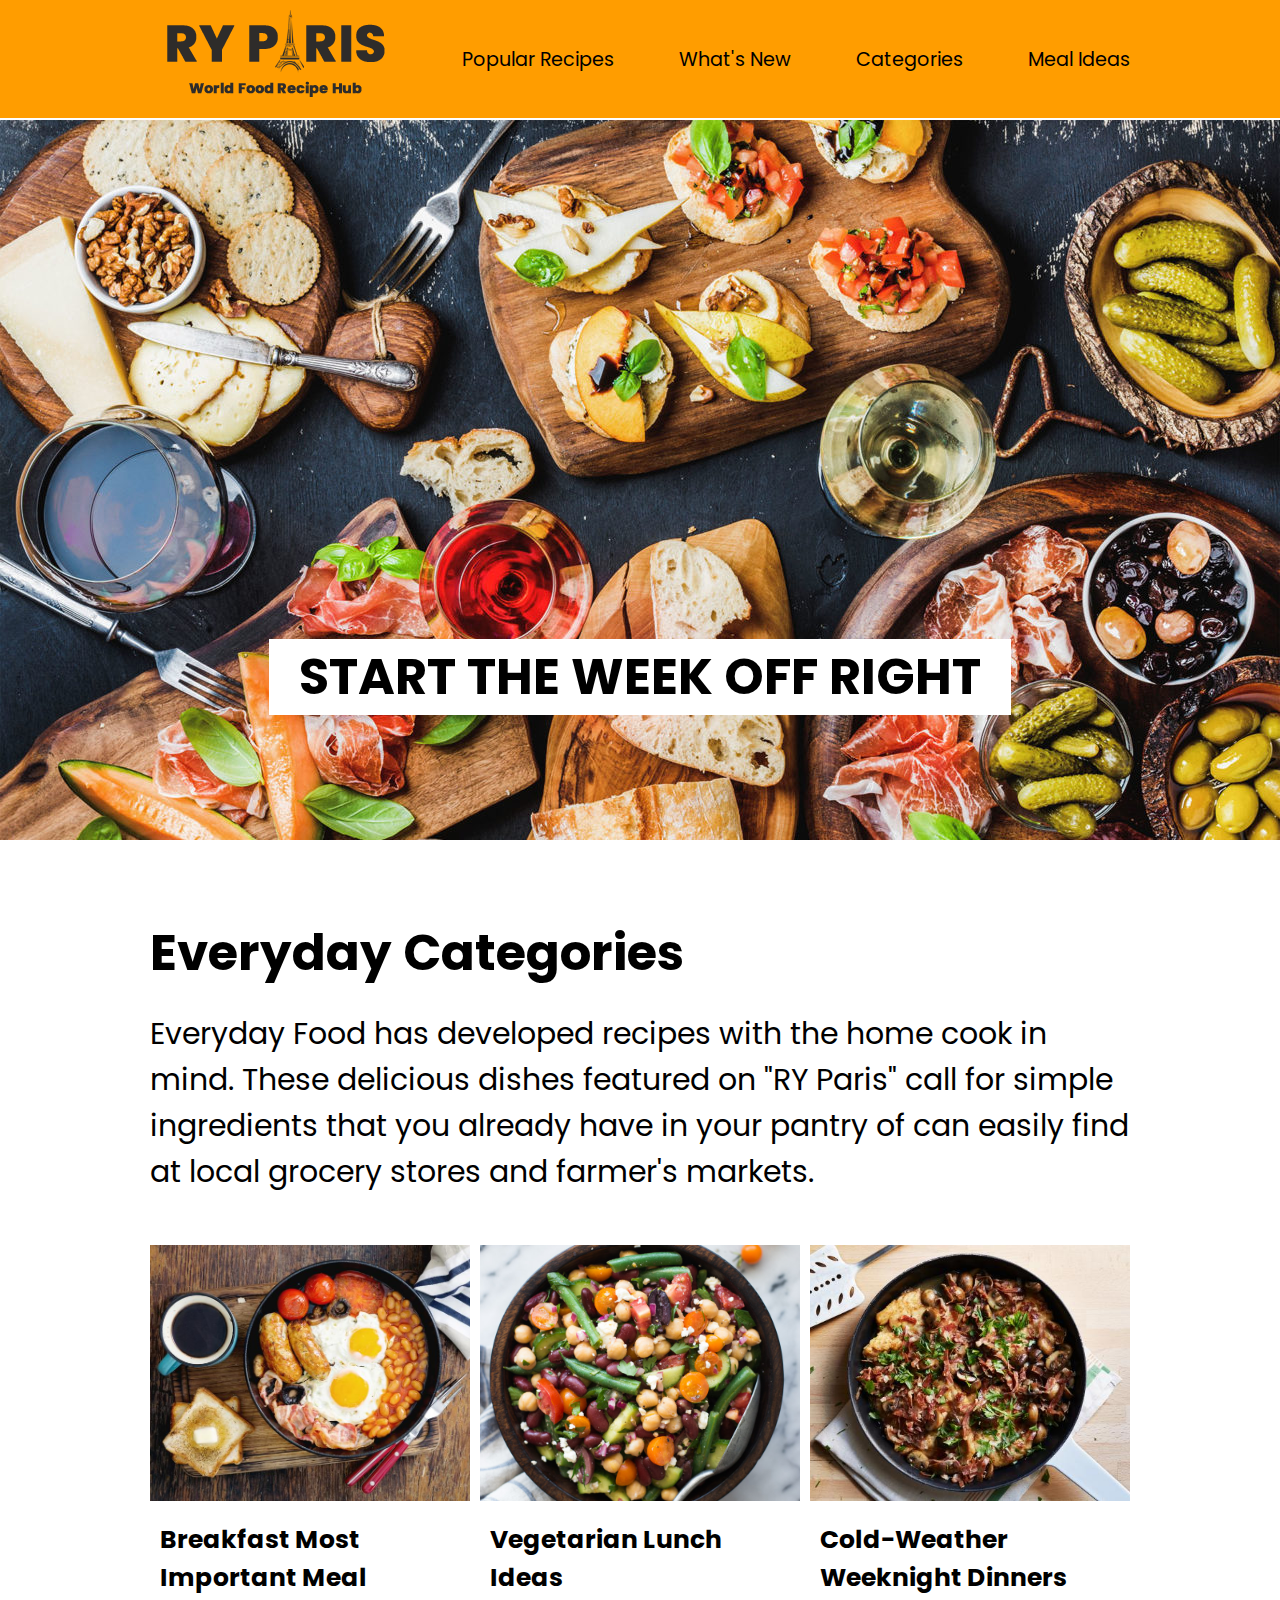
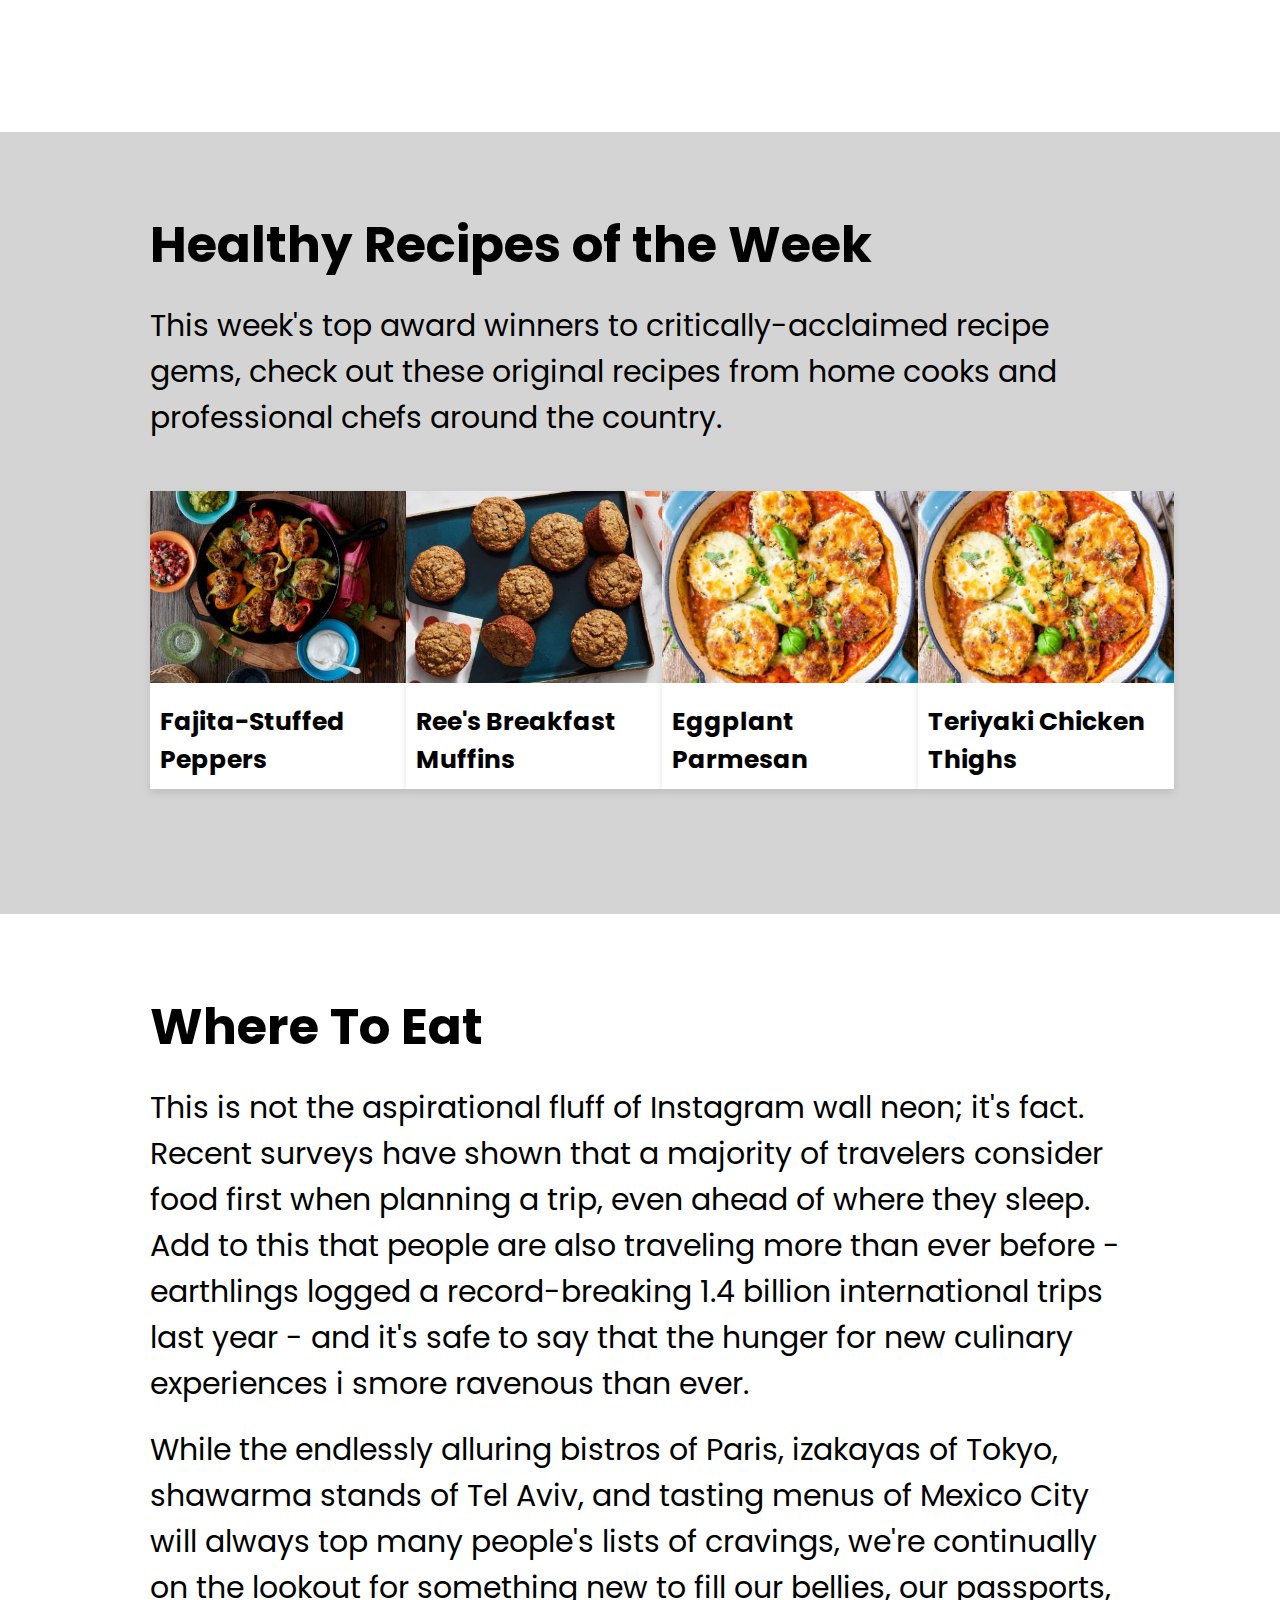
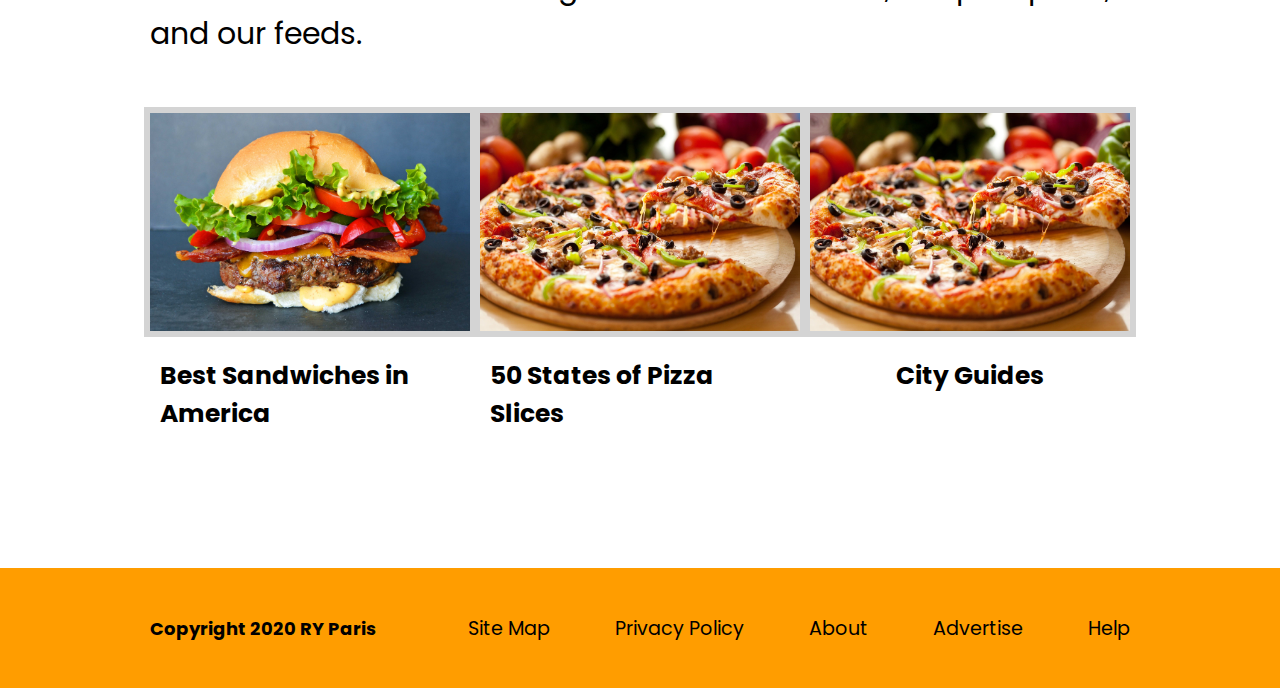
<file: index.html>
<!DOCTYPE html>
<html lang="en">
<head>
    <meta charset="UTF-8">
    <meta name="viewport" content="width=device-width, initial-scale=1.0">
    <link rel="preconnect" href="https://fonts.googleapis.com">
    <link rel="preconnect" href="https://fonts.gstatic.com" crossorigin>
    <link href="https://fonts.googleapis.com/css2?family=Montserrat:ital,wght@0,100..900;1,100..900&family=Poppins:ital,wght@0,100;0,200;0,300;0,400;0,500;0,600;0,700;0,800;0,900;1,100;1,200;1,300;1,400;1,500;1,600;1,700;1,800;1,900&display=swap" rel="stylesheet">
    <link rel="stylesheet" href="./css/style.css">
    <title>RY Paris</title>
</head>
<body>
    <div class="container">
        <header class="navbar">
            <a href="#"><img src="./images/ryparis-logo.png" alt="RY-PARIS-LOGO"></a>
            <ul class="topnav">
                <li><a href="#">Popular Recipes</a></li>
                <li><a href="#">What's New</a></li>
                <li><a href="#">Categories</a></li>
                <li><a href="#">Meal Ideas</a></li>
            </ul>
        </header>
        <div class="bannerimage">
            <img class="heroimage" src="./images/hero-image.jpg" alt="charcuterie-board-with-wine-and-utensils">
            <h2 class="textoverlay">START THE WEEK OFF RIGHT</h2>
        </div>
        <div class="everydaycategories">
            <h2>Everyday Categories</h2>
            <p>
                Everyday Food has developed recipes with the home cook in mind. These delicious dishes featured on "RY Paris" call for simple ingredients
                that you already have in your pantry of can easily find at local grocery stores and farmer's markets.
            </p>
            <div class="gallery bldgallery">
                <a href="#">
                    <div class="galleryitem blditem">
                        <div class="mobile imagewrapper">
                            <img src="./images/breakfast-ideas.jpg" alt="breakfast-ideas-sausage-eggs-beans-bacon-roasted-tomatoes-toast-coffe">
                        </div>
                        <p>Breakfast Most Important Meal</p>
                    </div>
                </a>
                <a href="#">
                    <div class="galleryitem blditem">
                        <div class="mobile imagewrapper">
                            <img src="./images/vegetarian-ideas.jpg" alt="vegetarian-ideas-colorful-quinoa-salad-with-lemon-tomato-carrot-cucumber">
                        </div>
                        <p>Vegetarian Lunch Ideas</p>
                    </div>
                </a>
                <a href="#">
                    <div class="galleryitem blditem">
                        <div class="mobile imagewrapper">
                            <img src="./images/cold-weather-dinners.jpeg" alt="cold-weather-dinners-ideas-steak-and-potatoes-with-gravy">
                        </div>
                        <p>Cold-Weather Weeknight Dinners</p>
                    </div>
                </a>
            </div>
        </div>
        <div class="healthyrecipes">
            <h2>Healthy Recipes of the Week</h2>
            <p>This week's top award winners to critically-acclaimed recipe gems, check out these original recipes from home cooks and professional chefs around the country.</p>
            <div class="gallery recipegallery">
                <a href="#">
                    <div class="galleryitem recipeitem">
                        <div class="mobile imagewrapper2">
                        <img src="./images/fajita-peppers.jpeg" alt="Fajita-Stuffed Peppers">
                        </div>
                        <p>Fajita-Stuffed Peppers</p>
                    </div>
                </a>
                <a href="#">
                    <div class="galleryitem recipeitem">
                        <div class="mobile imagewrapper2">
                            <img src="./images/muffins.jpeg" alt="Ree's Breakfast Muffins">
                        </div>
                        <p>Ree's Breakfast Muffins</p>
                    </div>
                </a>
                <a href="#">
                    <div class="galleryitem recipeitem">
                        <div class="mobile imagewrapper2">
                            <img src="./images/eggplant-parmesan.jpg" alt="Eggplant Parmesan">
                        </div>
                        <p>Eggplant Parmesan</p>
                    </div>
                </a>
                <a href="#">
                    <div class="galleryitem recipeitem">
                        <div class="mobile imagewrapper2">
                        <img src="./images/eggplant-parmesan.jpg" alt="Teriyaki Chicken Thighs">
                        </div>
                        <p>Teriyaki Chicken Thighs</p>
                    </div>
                </a>              
            </div>
        </div>
        <div class="wheretoeat">
            <h2>Where To Eat</h2>
            <p>
                This is not the aspirational fluff of Instagram wall neon; it's fact. Recent surveys have shown that a majority of travelers consider food first when planning a trip, 
                even ahead of where they sleep. Add to this that people are also traveling more than ever before - earthlings logged a record-breaking 1.4 billion international trips last year - 
                and it's safe to say that the hunger for new culinary experiences i smore ravenous than ever.
            </p>
            <p>
                While the endlessly alluring bistros of Paris, izakayas of Tokyo, shawarma stands of Tel Aviv, and tasting menus of Mexico City will always top many people's lists of cravings, 
                we're continually on the lookout for something new to fill our bellies, our passports, and our feeds. 
            </p>
            <div class="gallery wheregallery">
                <a href="./recipes.html">
                    <div class="galleryitem whereitem">
                        <div class="mobile imagewrapper3">
                            <img src="./images/burger.jpg" alt="delcious-burger">
                        </div>
                        <p>Best Sandwiches in America</p>
                    </div>
                </a>    
                <a href="#">    
                    <div class="galleryitem whereitem">
                        <div class="mobile imagewrapper3">
                            <img src="./images/pizza.jpeg" alt="delicate-pizza">
                        </div>
                        <p>50 States of Pizza Slices</p>
                    </div>
                </a>    
                <a href="#">    
                    <div class="galleryitem whereitem">
                        <div class="mobile imagewrapper3">
                            <img src="./images/pizza.jpeg" alt="should-be-lobster">
                        </div>
                        <p>City Guides</p>
                    </div>
                </a>    
            </div>
        </div>
        <footer class="navbar">
            <h6>Copyright 2020 RY Paris</h6>
            <ul class="bottomnav">
                <li><a href="">Site Map</a></li>
                <li><a href="">Privacy Policy</a></li>
                <li><a href="">About</a></li>
                <li><a href="">Advertise</a></li>
                <li><a href="">Help</a></li>
            </ul>
        </footer>
    </div>
</body>
</html>
</file>
<file: css/style.css>
html, body {
    padding: 0px;
    margin: 0px;
    font-family: 'Poppins';
}

a{
    text-decoration: none;
    color: black;
}

button{
    padding: 15px 25px;
    border-radius: 50px;
    border: none;
}

.container > * {
    padding: 75px 150px;
}

.navbar{
    position: relative;
    display: flex;
    flex-direction: row;
    justify-content: space-between;
    align-items: center;
    padding-top: 5px;
    padding-bottom: 5px;
    margin-bottom: 2px;
    background-color: #ff9d00;
}

.navbar > ul{
    list-style: none;
    display: flex;
    gap: 65px;
    justify-content: space-between;
}

.navbar > ul > li > * {
    text-decoration: none;
    color: black;
    font-size: larger;
    transition: 0.5s ease;
}

.navbar a:hover{
    color: #FAFAFA;
}

h2{
    padding: 0;
    margin: 0;
    font-size: 50px;
}

p{
    font-size: 30px;
    margin: 0;
    padding: 20px 0px 0px 0px;
}

.bannerimage{
    position: relative;
    display: flex;
    justify-content: center;
    overflow: hidden;
    width: 100%;
    height: 80vh;
    padding: 0px;
}

.heroimage{
    width: 100%;
    object-fit: cover;
    object-position: top;
}

.bannerimage2{
    position: relative;
    display: flex;
    justify-content: center;
    overflow: hidden;
    width: 100%;
    height: 80vh;
    padding: 0px;
}

.heroimage2{
    width: 100%;
    object-fit: cover;
    object-position: bottom;
}

.textoverlay{
    position: absolute;
    bottom: 125px;
    background-color: #FFFFFF;
    padding: 0px 30px;
    margin: 0;
    font-size: 50px;
}

.everydaycategories{
    display: flex;
    flex-direction: column;
}

.gallery{
    display: flex;
    justify-content: space-between;
    align-items: flex-start;
    margin: 50px 0px;
}

.galleryitem{
    display: flex;
    flex-direction: column;
    align-items: center;
}

.galleryitem img{
    width: 100%;
    height: 100%;
    object-fit: cover; 
}

.galleryitem p{
    margin: 10px 0 0;
    padding: 10px;
    font-size: 25px;
    font-weight: bold;
}

.blditem{
    width: 25vw; 
}

.imagewrapper {
    width: 100%;
    height: 20vw; 
    overflow: hidden; 
}

.healthyrecipes {
    background-color: #d4d4d4; 
}

.recipeitem {
    width: 20vw;
    background-color: white;
    box-shadow: 0 4px 8px rgba(0,0,0,0.1);
}

.imagewrapper2 {
    width: 100%;
    height: 15vw; 
    overflow: hidden; 
}

.recipeitem p {
    background-color: white;
    font-weight: bold;
    color: black;
}

.whereitem{
    width: 25vw; 
}

.imagewrapper3 {
    width: 100%;
    height: 17vw; 
    overflow: hidden;
    border: 6px solid #d4d4d4;
}

footer.navbar{
    display: flex;
    justify-content: space-between;
    background-color: #ff9d00;
}

h6{
    font-size: large;
}

/* Styles for recipes.html */

.time{
    display: flex;
    flex-direction: column;
    background-color: #d4d4d4;
    padding-top: 30px;
    padding-bottom: 30px;
}

.list{
    display: flex;
    flex-flow: column wrap;
    height: 150px;
}

.bold{
    font-weight: bold;
}

.title{
    display: flex;
    flex-flow: column;
    align-items: center;
}

.subheader{
    display: flex;
    width: 300px;
    flex-flow: row wrap;
    margin-bottom: 40px;
    align-items: center;
    align-content: space-between;
    gap: 20px;
}

h1{
    font-size: 70px;
    padding: 0;
    margin: 0;
}

.star{
    color: rgb(210, 54, 19);
}

.subheader>p{
    padding-left: 10px;
    font-size: 20px;
}

.print{
    font-size: 20px;
    padding: 20px;
}

.save{
    padding: 15px 25px;
    border-radius: 50px;
    border: none;
    background-color: rgb(210, 54, 19);
    color: #FAFAFA;
    font-size: x-large;
}

.quote{
    background-color: #d4d4d4;
    padding: 75px 15%;
    font-size: 30px;
    color: #2a2a2a;
}

.recipe{
    display: flex;
    flex-direction: row;
    padding-top: 0px;
}

.ingredients{
    flex-grow: 1;
    flex-basis: 0;
}

.directions{
    flex-grow: 1;
    flex-basis: 0;
}

h3{
    font-size: 40px;
    margin: 0;
}

h4{
    font-size: 30px;
}

li>h4{
    padding: 5px;
    margin: 0;
}

.ingredients > ul, .directions > ol{
    font-size: 25px;
}

.video{
    padding-top: 0px;
    display: flex;
    align-items: center;
    justify-content: center;
}

iframe{
    width: 60vw;
    height: 60vh;
}

@media (max-width: 1200px) {
    .container > *{
        padding: 50px;
    }
    
    .container h1{
        font-size: 50px;
    }

    .container h2{
        font-size: 40px;
    }

    .container h3{
        font-size: 25px;
    }

    .container h4 {
        font-size: 18px;
    }

    .container p{
        font-size: 20px;
    }

    .container li{
        font-size: 15px;
    }

    .navbar{
        padding: 5px 50px;
    }

    .bannerimage{
        height: 60vh;
        padding: 0px;
    }

    .bannerimage2{
        height: 60vh;
        padding: 0px;
    }
}

@media (max-width: 900px){
    .navbar > ul{
        flex-wrap: wrap;
        gap: 10px;
    }

    .container h1{
        font-size: 40px;
    }

    .container h2{
        font-size: 30px;
    }

    .container h3{
        font-size: 20px;
    }

    .container p{
        font-size: 18px;
    }

    .container li{
        font-size: 15px;
    }

    .recipe{
        flex-direction: column;
    }

    iframe{
        width: 90%;
        height: 30vh;
    }
}

@media (max-width: 600px){
    .navbar{
        padding: 10px;
    }

    .navbar >a >img{
        height: 40px;
    }
    
    .container h2{
        font-size: 20px;
    }

    .container h3{
        font-size: 16px;
    }

    .container h4{
        font-size: 14px;
    }

    .container p{
        font-size: 16px;
    }

    .navbar li{
        font-size: 12px;
    }

    .gallery{
        flex-direction: column;
        align-items: center;
        gap: 20px;
    }

    .galleryitem{
        width: 60vw;
    }
    
    .mobile {
        height: 20vh;
    }

    .quote{
        padding: 30px;
    }
}
</file>
